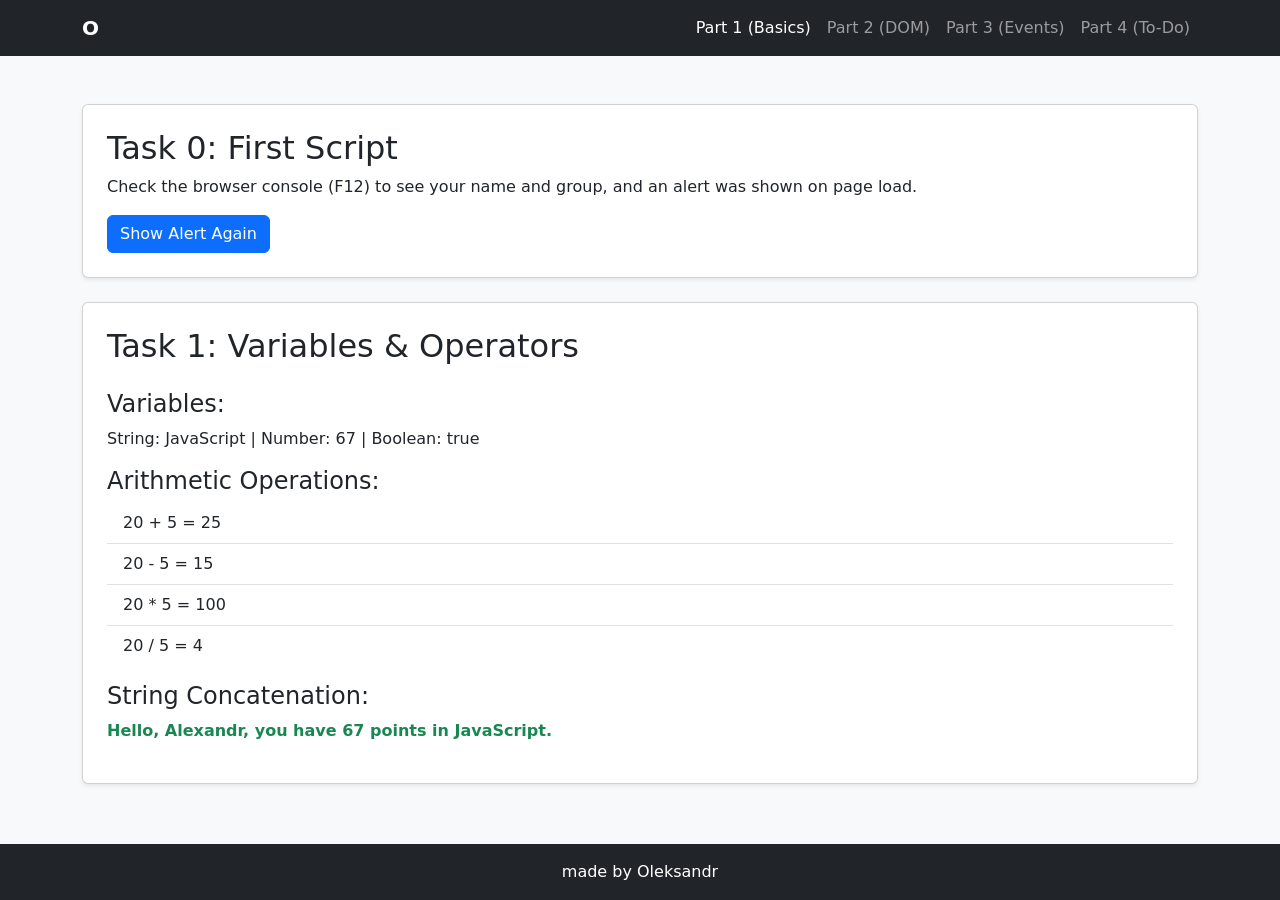
<file: index.html>
<!DOCTYPE html>
<html lang="en">
<head>
    <meta charset="UTF-8">
    <meta name="viewport" content="width=device-width, initial-scale=1.0">
    <title>Assignment 5 - Part 1</title>
    <link href="https://cdn.jsdelivr.net/npm/bootstrap@5.3.3/dist/css/bootstrap.min.css" rel="stylesheet">
    <link rel="stylesheet" href="styles.css">
</head>
<body>

    <nav class="navbar navbar-expand-lg navbar-dark bg-dark">
        <div class="container">
            <a class="navbar-brand fw-bold" href="index.html">O</a>
            <button class="navbar-toggler" type="button" data-bs-toggle="collapse" data-bs-target="#navMenu">
                <span class="navbar-toggler-icon"></span>
            </button>
            <div class="collapse navbar-collapse" id="navMenu">
                <ul class="navbar-nav ms-auto">
                    <li class="nav-item">
                        <a class="nav-link active" href="index.html">Part 1 (Basics)</a>
                    </li>
                    <li class="nav-item">
                        <a class="nav-link" href="part2.html">Part 2 (DOM)</a>
                    </li>
                    <li class="nav-item">
                        <a class="nav-link" href="part3.html">Part 3 (Events)</a>
                    </li>
                    <li class="nav-item">
                        <a class="nav-link" href="part4.html">Part 4 (To-Do)</a>
                    </li>
                </ul>
            </div>
        </div>
    </nav>

    <main class="container my-5">
        <div class="card p-4 shadow-sm mb-4">
            <h2>Task 0: First Script</h2>
            <p>Check the browser console (F12) to see your name and group, and an alert was shown on page load.</p>
            <button id="alertBtn" class="btn btn-primary w-auto align-self-start">Show Alert Again</button>
        </div>

        <div class="card p-4 shadow-sm">
            <h2>Task 1: Variables & Operators</h2>
            <div class="mt-3">
                <h4>Variables:</h4>
                <p id="varOutput"></p>

                <h4>Arithmetic Operations:</h4>
                <ul id="mathOutput" class="list-group list-group-flush mb-3"></ul>

                <h4>String Concatenation:</h4>
                <p id="concatOutput" class="fw-bold text-success"></p>
            </div>
        </div>
    </main>

    <footer class="bg-dark text-white text-center py-3 mt-auto">
        <p class="mb-0">made by Oleksandr</p>
    </footer>

    <script src="https://cdn.jsdelivr.net/npm/bootstrap@5.3.3/dist/js/bootstrap.bundle.min.js"></script>
    <script src="part1.js"></script>
</body>
</html>
</file>
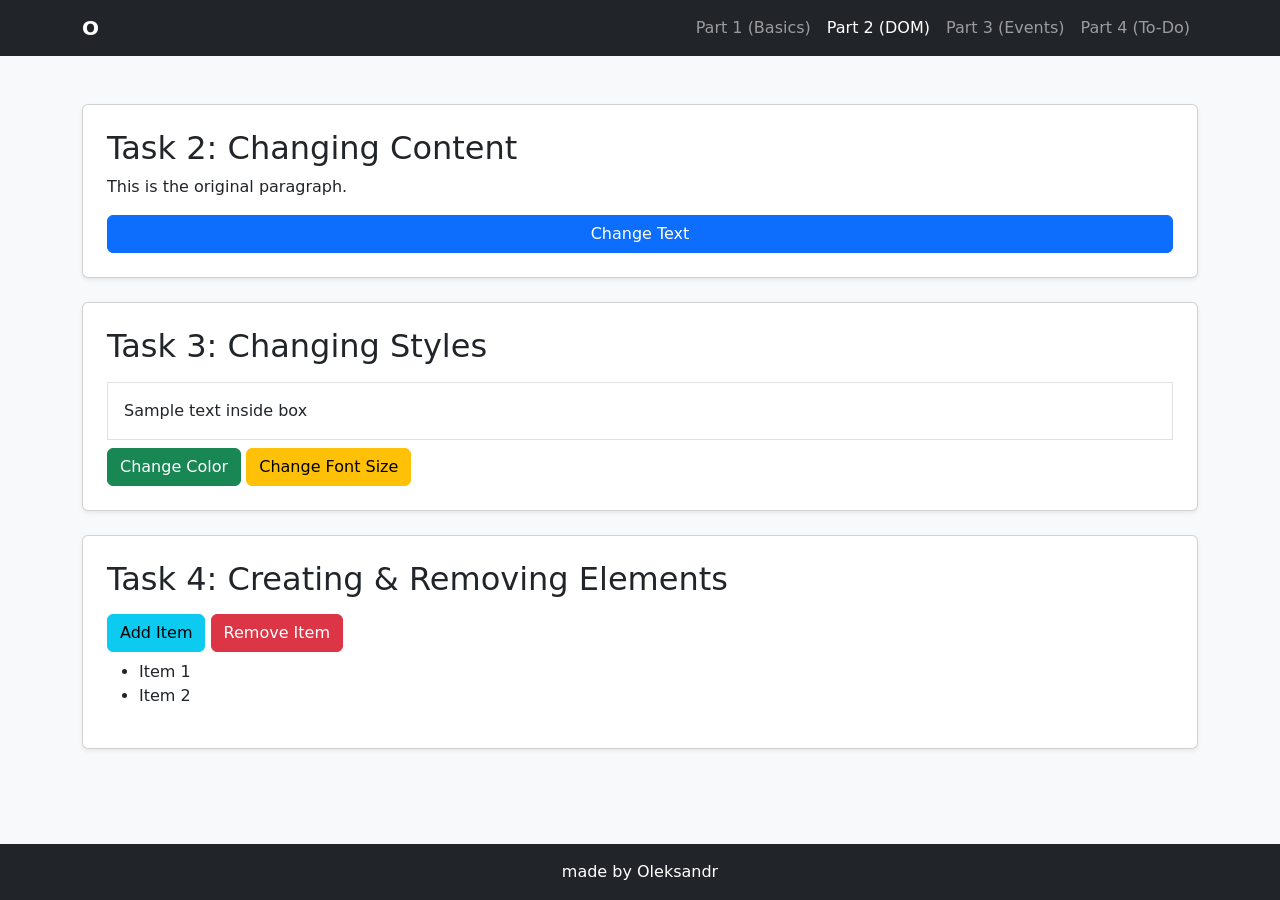
<file: part2.html>
<!DOCTYPE html>
<html lang="en">
<head>
    <meta charset="UTF-8">
    <meta name="viewport" content="width=device-width, initial-scale=1.0">
    <title>Assignment 5 - Part 2</title>
    <link href="https://cdn.jsdelivr.net/npm/bootstrap@5.3.3/dist/css/bootstrap.min.css" rel="stylesheet">
    <link rel="stylesheet" href="styles.css">
</head>
<body>

    <nav class="navbar navbar-expand-lg navbar-dark bg-dark">
        <div class="container">
            <a class="navbar-brand fw-bold" href="index.html">O</a>
            <button class="navbar-toggler" type="button" data-bs-toggle="collapse" data-bs-target="#navMenu">
                <span class="navbar-toggler-icon"></span>
            </button>
            <div class="collapse navbar-collapse" id="navMenu">
                <ul class="navbar-nav ms-auto">
                    <li class="nav-item">
                        <a class="nav-link" href="index.html">Part 1 (Basics)</a>
                    </li>
                    <li class="nav-item">
                        <a class="nav-link active" href="part2.html">Part 2 (DOM)</a>
                    </li>
                    <li class="nav-item">
                        <a class="nav-link" href="part3.html">Part 3 (Events)</a>
                    </li>
                    <li class="nav-item">
                        <a class="nav-link" href="part4.html">Part 4 (To-Do)</a>
                    </li>
                </ul>
            </div>
        </div>
    </nav>

    <main class="container my-5">
        <div class="card p-4 shadow-sm mb-4">
            <h2>Task 2: Changing Content</h2>
            <p id="contentParagraph">This is the original paragraph.</p>
            <button id="changeTextBtn" class="btn btn-primary">Change Text</button>
        </div>

        <div class="card p-4 shadow-sm mb-4">
            <h2>Task 3: Changing Styles</h2>
            <div id="styleBox" class="p-3 my-2 border">
                Sample text inside box
            </div>
            <div>
                <button id="changeBgBtn" class="btn btn-success">Change Color</button>
                <button id="changeFontBtn" class="btn btn-warning">Change Font Size</button>
            </div>
        </div>

        <div class="card p-4 shadow-sm">
            <h2>Task 4: Creating & Removing Elements</h2>
            <div class="my-2">
                <button id="addItemBtn" class="btn btn-info">Add Item</button>
                <button id="removeItemBtn" class="btn btn-danger">Remove Item</button>
            </div>
            <ul id="itemList">
                <li>Item 1</li>
                <li>Item 2</li>
            </ul>
        </div>
    </main>

    <footer class="bg-dark text-white text-center py-3 mt-auto">
        <p class="mb-0">made by Oleksandr</p>
    </footer>

    <script src="https://cdn.jsdelivr.net/npm/bootstrap@5.3.3/dist/js/bootstrap.bundle.min.js"></script>
    <script src="part2.js"></script>
</body>
</html>
</file>
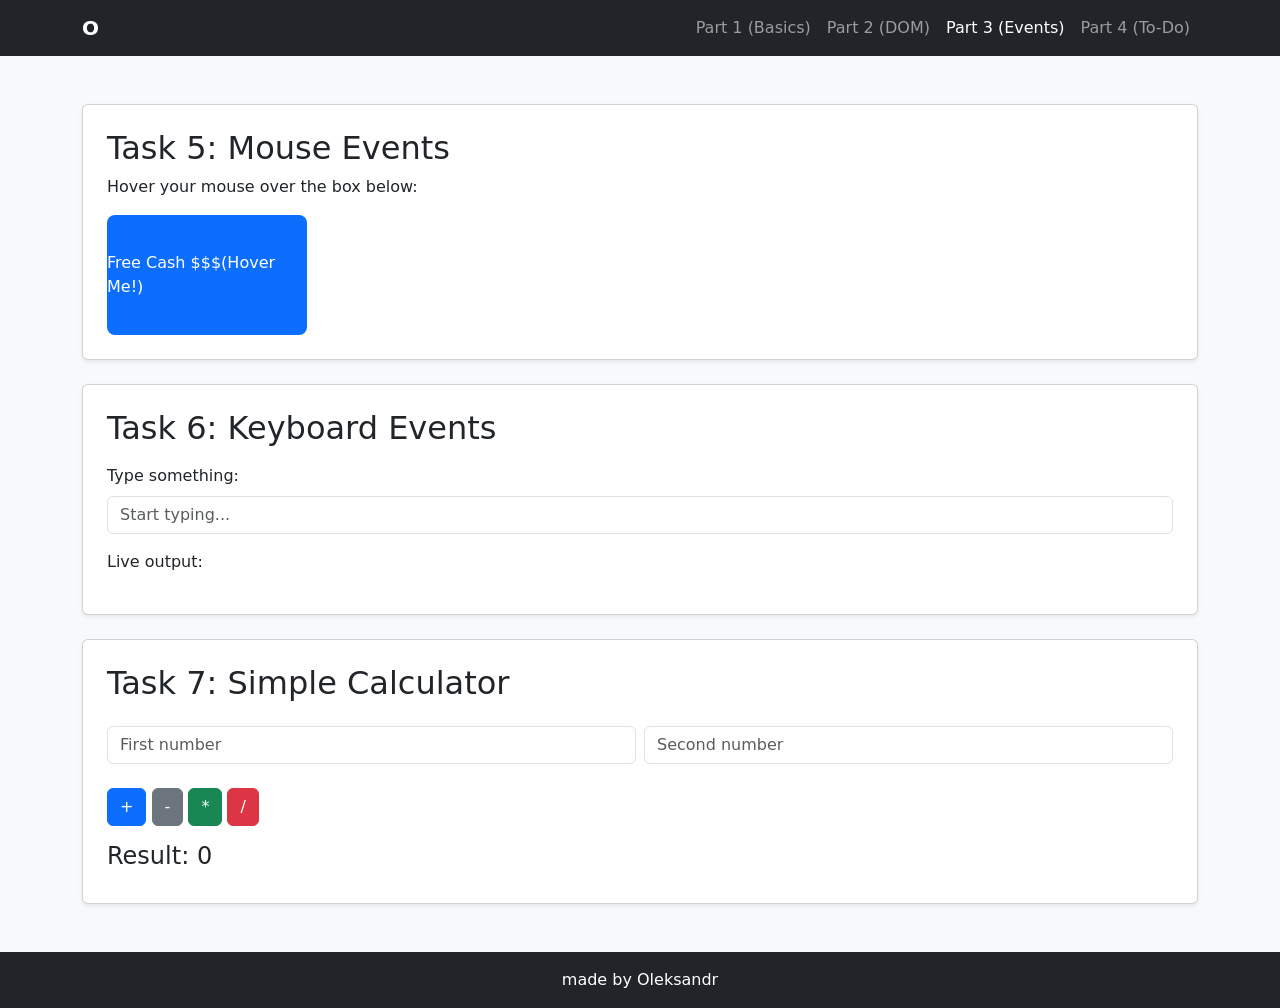
<file: part3.html>
<!DOCTYPE html>
<html lang="en">
<head>
    <meta charset="UTF-8">
    <meta name="viewport" content="width=device-width, initial-scale=1.0">
    <title>Assignment 5 - Part 3</title>
    <link href="https://cdn.jsdelivr.net/npm/bootstrap@5.3.3/dist/css/bootstrap.min.css" rel="stylesheet">
    <link rel="stylesheet" href="styles.css">
</head>
<body>

    <nav class="navbar navbar-expand-lg navbar-dark bg-dark">
        <div class="container">
            <a class="navbar-brand fw-bold" href="index.html">O</a>
            <button class="navbar-toggler" type="button" data-bs-toggle="collapse" data-bs-target="#navMenu">
                <span class="navbar-toggler-icon"></span>
            </button>
            <div class="collapse navbar-collapse" id="navMenu">
                <ul class="navbar-nav ms-auto">
                    <li class="nav-item">
                        <a class="nav-link" href="index.html">Part 1 (Basics)</a>
                    </li>
                    <li class="nav-item">
                        <a class="nav-link" href="part2.html">Part 2 (DOM)</a>
                    </li>
                    <li class="nav-item">
                        <a class="nav-link active" href="part3.html">Part 3 (Events)</a>
                    </li>
                    <li class="nav-item">
                        <a class="nav-link" href="part4.html">Part 4 (To-Do)</a>
                    </li>
                </ul>
            </div>
        </div>
    </nav>

    <main class="container my-5">
        <div class="card p-4 shadow-sm mb-4">
            <h2>Task 5: Mouse Events</h2>
            <p>Hover your mouse over the box below:</p>
            <div id="hoverBox" class="box-hover">
                Free Cash $$$(Hover Me!)
            </div>
        </div>

        <div class="card p-4 shadow-sm mb-4">
            <h2>Task 6: Keyboard Events</h2>
            <div class="my-2">
                <label for="textInput" class="form-label">Type something:</label>
                <input type="text" id="textInput" class="form-control" placeholder="Start typing...">
            </div>
            <p class="mt-2">Live output: <span id="liveOutput" class="fw-bold"></span></p>
        </div>

        <div class="card p-4 shadow-sm">
            <h2>Task 7: Simple Calculator</h2>
            <div class="row g-2 my-2">
                <div class="col-md-6">
                    <input type="number" id="calcNum1" class="form-control" placeholder="First number">
                </div>
                <div class="col-md-6">
                    <input type="number" id="calcNum2" class="form-control" placeholder="Second number">
                </div>
            </div>

            <div class="my-3">
                <button id="addBtn" class="btn btn-primary">+</button>
                <button id="subBtn" class="btn btn-secondary">-</button>
                <button id="mulBtn" class="btn btn-success">*</button>
                <button id="divBtn" class="btn btn-danger">/</button>
            </div>

            <h4>Result: <span id="calcResult">0</span></h4>
        </div>
    </main>

    <footer class="bg-dark text-white text-center py-3 mt-auto">
        <p class="mb-0">made by Oleksandr</p>
    </footer>

    <script src="https://cdn.jsdelivr.net/npm/bootstrap@5.3.3/dist/js/bootstrap.bundle.min.js"></script>
    <script src="part3.js"></script>
</body>
</html>
</file>
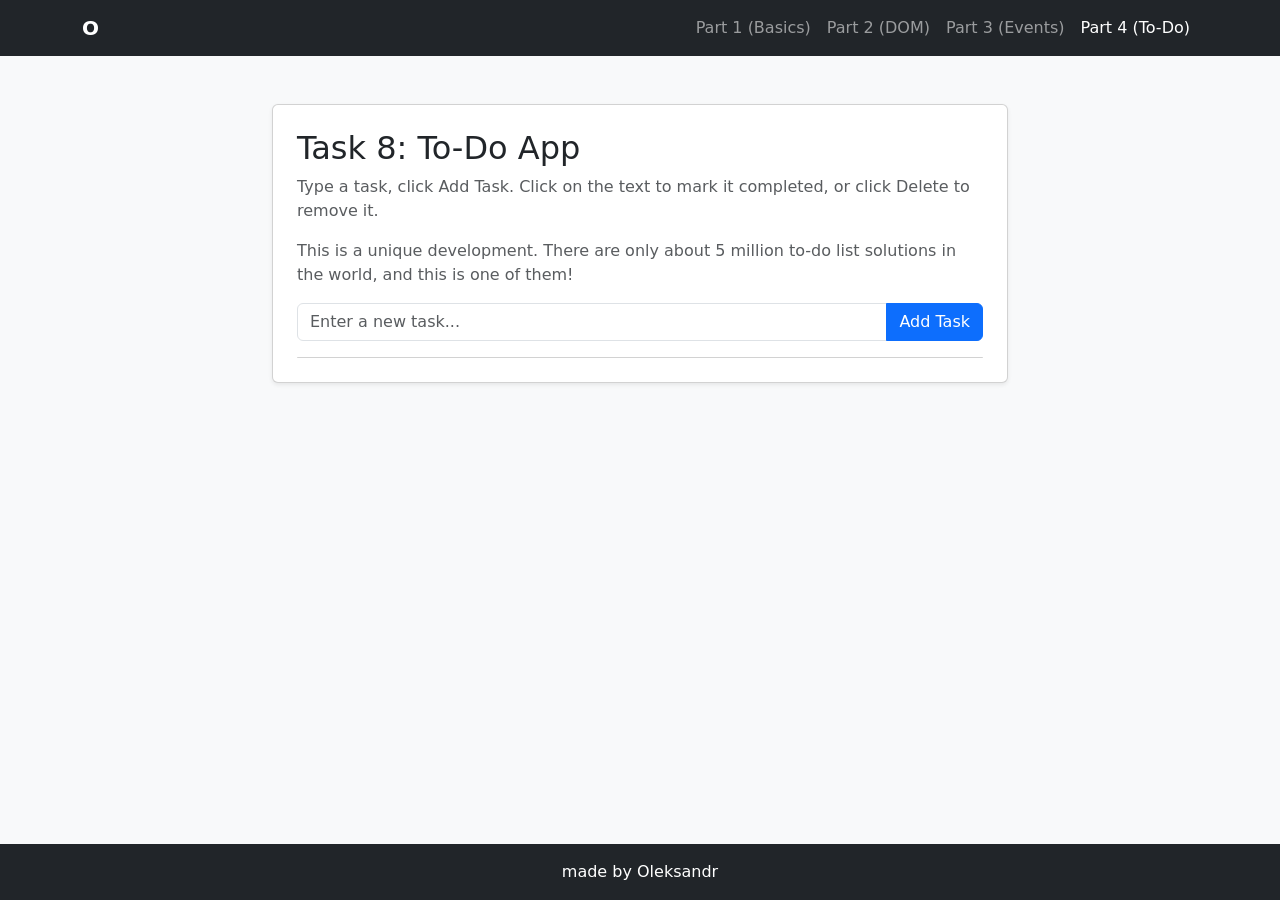
<file: part4.html>
<!DOCTYPE html>
<html lang="en">
<head>
    <meta charset="UTF-8">
    <meta name="viewport" content="width=device-width, initial-scale=1.0">
    <title>Assignment 5 - Part 4</title>
    <link href="https://cdn.jsdelivr.net/npm/bootstrap@5.3.3/dist/css/bootstrap.min.css" rel="stylesheet">
    <link rel="stylesheet" href="styles.css">
</head>
<body>

    <nav class="navbar navbar-expand-lg navbar-dark bg-dark">
        <div class="container">
            <a class="navbar-brand fw-bold" href="index.html">O</a>
            <button class="navbar-toggler" type="button" data-bs-toggle="collapse" data-bs-target="#navMenu">
                <span class="navbar-toggler-icon"></span>
            </button>
            <div class="collapse navbar-collapse" id="navMenu">
                <ul class="navbar-nav ms-auto">
                    <li class="nav-item">
                        <a class="nav-link" href="index.html">Part 1 (Basics)</a>
                    </li>
                    <li class="nav-item">
                        <a class="nav-link" href="part2.html">Part 2 (DOM)</a>
                    </li>
                    <li class="nav-item">
                        <a class="nav-link" href="part3.html">Part 3 (Events)</a>
                    </li>
                    <li class="nav-item">
                        <a class="nav-link active" href="part4.html">Part 4 (To-Do)</a>
                    </li>
                </ul>
            </div>
        </div>
    </nav>

    <main class="container my-5">
        <div class="row justify-content-center">
            <div class="col-md-8">
                <div class="card p-4 shadow-sm">
                    <h2>Task 8: To-Do App</h2>
                    <p class="text-muted">Type a task, click Add Task. Click on the text to mark it completed, or click Delete to remove it.</p>
                    <p class="text-muted">This is a unique development. There are only about 5 million to-do list solutions in the world, and this is one of them!</p>
                    <div class="input-group mb-3">
                        <input type="text" id="taskInput" class="form-control" placeholder="Enter a new task...">
                        <button id="addTaskBtn" class="btn btn-primary">Add Task</button>
                    </div>

                    <ul id="taskList" class="list-group"></ul>
                </div>
            </div>
        </div>
    </main>

    <footer class="bg-dark text-white text-center py-3 mt-auto">
        <p class="mb-0">made by Oleksandr</p>
    </footer>

    <script src="https://cdn.jsdelivr.net/npm/bootstrap@5.3.3/dist/js/bootstrap.bundle.min.js"></script>
    <script src="part4.js"></script>
</body>
</html>
</file>
<file: styles.css>
body {
    min-height: 100vh;
    display: flex;
    flex-direction: column;
    background-color: #f8f9fa;
}

main {
    flex: 1;
}

.box-hover {
    width: 200px;
    height: 120px;
    background-color: #0d6efd;
    color: white;
    display: flex;
    align-items: center;
    justify-content: center;
    border-radius: 8px;
    cursor: pointer;
    transition: background-color 0.2s ease;
}

.completed-task {
    text-decoration: line-through;
    color: #6c757d;
}
</file>
